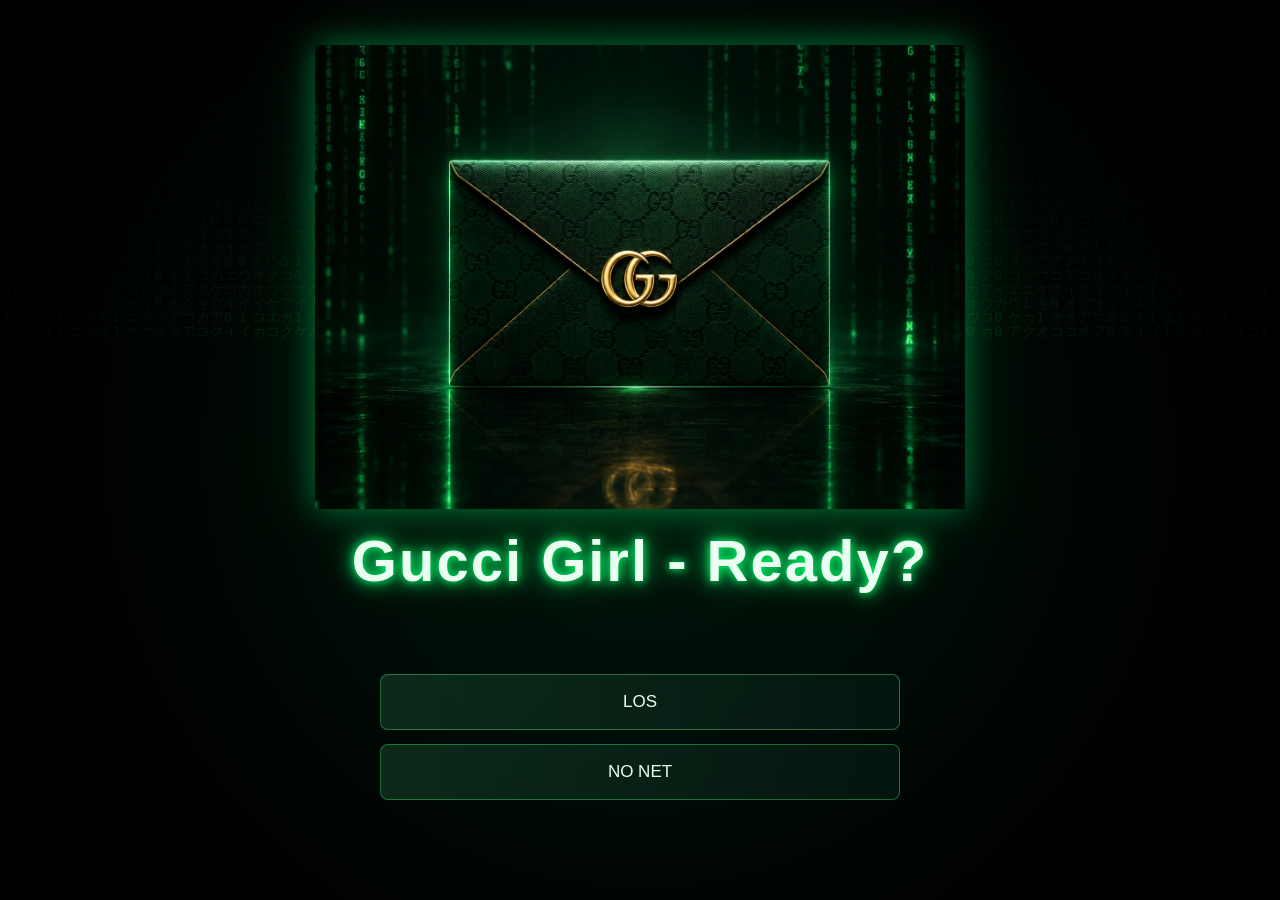
<file: index.html>
<!DOCTYPE html>
<html lang="de">
<head>
<meta charset="UTF-8">
<meta name="viewport" content="width=device-width, initial-scale=1.0">

<title>A klenne Frog</title>

<style>

/* =========================================================
   GRUNDEINSTELLUNGEN
========================================================= */

* {
    box-sizing: border-box;
}

html,
body {
    margin: 0;
    padding: 0;
    width: 100%;
    height: 100%;
    overflow: hidden;

    font-family:
        Arial,
        Helvetica,
        sans-serif;

    background: #020806;
    color: #eafff2;
}

body {
    display: flex;
    justify-content: center;
    align-items: center;
}


/* =========================================================
   MATRIX HINTERGRUND
========================================================= */

#matrixCanvas {
    position: fixed;
    inset: 0;

    width: 100%;
    height: 100%;

    z-index: 0;

    opacity: 0.30;
}

.overlay {
    position: fixed;
    inset: 0;

    background:
        radial-gradient(
            circle at center,
            rgba(0, 255, 120, 0.07),
            rgba(0, 0, 0, 0.88) 75%
        );

    z-index: 1;

    pointer-events: none;
}


/* =========================================================
   APP
========================================================= */

#app {
    position: relative;

    z-index: 5;

    width: min(92vw, 700px);

    text-align: center;
}


/* =========================================================
   SEITEN
========================================================= */

.page {
    display: none;

    animation:
        pageIn 0.8s ease forwards;
}

.page.active {
    display: block;
}


/* =========================================================
   STARTSEITE
========================================================= */

#start {
    display: none;

    flex-direction: column;
    align-items: center;
    justify-content: center;

    min-height: 90vh;
}

#start.active {
    display: flex;
}

#start h1 {
    display: block;

    margin: 20px 0 25px;

    font-size:
        clamp(32px, 7vw, 58px);

    line-height: 1.1;

    color: #eafff2;

    text-shadow:
        0 0 8px #00ff66,
        0 0 18px rgba(0, 255, 120, 0.8),
        0 0 35px rgba(0, 255, 120, 0.5);

    position: relative;

    z-index: 20;
}

#start .gucci-envelope {
    max-height: 60vh;
}

/* =========================================================
   BRIEFUMSCHLAG
========================================================= */

.gucci-envelope {
    width: min(90vw, 650px);
    max-height: 60vh;
    object-fit: contain;
    display: block;
    margin: 0 auto;

    filter:
        drop-shadow(0 0 15px rgba(0, 255, 120, 0.35))
        drop-shadow(0 0 35px rgba(0, 255, 120, 0.15));

    transition:
        transform 1s ease,
        opacity 0.8s ease,
        filter 1s ease;
}

.envelope.open .gucci-envelope {
    transform: scale(1.08);
    filter:
        drop-shadow(0 0 25px rgba(0, 255, 120, 0.7))
        drop-shadow(0 0 60px rgba(0, 255, 120, 0.3));
}


/* =========================================================
   BRIEFKLAPPE
========================================================= */

.flap {

    position: absolute;

    left: 0;
    top: 0;

    width: 0;
    height: 0;

    border-left:
        140px solid transparent;

    border-right:
        140px solid transparent;

    border-top:
        95px solid #1a4938;

    transform-origin:
        top center;

    transition:
        transform 0.9s ease;

    z-index: 3;
}


/* =========================================================
   PAPIER IM BRIEF
========================================================= */

.letter {

    position: absolute;

    width: 220px;
    height: 130px;

    left: 30px;
    top: 20px;

    background: #ecfff4;

    color: #092017;

    display: flex;

    justify-content: center;
    align-items: center;

    font-size: 18px;

    font-weight: bold;

    border-radius: 3px;

    transform:
        translateY(20px);

    transition:
        transform 0.9s ease;

    z-index: 1;
}


/* =========================================================
   BRIEF ÖFFNET SICH
========================================================= */

.envelope.open .flap {

    transform:
        rotateX(180deg);
}

.envelope.open .letter {

    transform:
        translateY(-75px);
}


/* =========================================================
   TEXTE
========================================================= */

.subtitle {

    color: #80d8a5;

    letter-spacing: 3px;

    text-transform: uppercase;

    font-size: 12px;

    margin-bottom: 15px;
}

h1 {

    margin:
        0 0 15px;

    font-size:
        clamp(32px, 7vw, 58px);

    letter-spacing: 2px;

    text-shadow:
        0 0 10px
        rgba(80, 255, 150, 0.3);
}


/* =========================================================
   FRAGE
========================================================= */

.question {

    font-size:
        clamp(22px, 4vw, 32px);

    line-height: 1.4;

    margin:
        20px 0 35px;
}


/* =========================================================
   INTRO-NACHRICHT
========================================================= */

.intro-text {

    max-width: 560px;

    margin:
        30px auto 35px;

    font-size:
        clamp(20px, 4vw, 28px);

    line-height: 1.7;

    color: #dfffea;

    text-shadow:
        0 0 12px
        rgba(80, 255, 150, 0.15);

    animation:
        introTextIn 1.5s ease forwards;
}

@keyframes introTextIn {

    from {

        opacity: 0;

        transform:
            translateY(20px);

        filter:
            blur(5px);
    }

    to {

        opacity: 1;

        transform:
            translateY(0);

        filter:
            blur(0);
    }

}


/* =========================================================
   BUTTONS
========================================================= */

.buttons {

    display: flex;

    flex-direction: column;

    gap: 14px;

    width:
        min(100%, 520px);

    margin:
        auto;
}

.answer-btn {

    position: relative;

    border:
        1px solid
        rgba(80, 255, 150, 0.35);

    background:
        linear-gradient(
            90deg,
            rgba(20, 70, 45, 0.55),
            rgba(5, 25, 18, 0.75)
        );

    color: #eafff2;

    padding:
        17px 22px;

    border-radius: 8px;

    font-size: 17px;

    cursor: pointer;

    transition:
        transform 0.25s ease,
        background 0.25s ease,
        box-shadow 0.25s ease,
        border-color 0.25s ease;
}

.answer-btn:hover {

    transform:
        translateY(-3px);

    border-color:
        rgba(100, 255, 160, 0.8);

    background:
        linear-gradient(
            90deg,
            rgba(30, 100, 60, 0.75),
            rgba(10, 40, 25, 0.85)
        );

    box-shadow:
        0 0 20px
        rgba(0, 255, 120, 0.12);
}

.answer-btn:active {

    transform:
        scale(0.98);
}


/* =========================================================
   FORTSCHRITT
========================================================= */

.progress {

    position: fixed;

    bottom: 25px;
    left: 50%;

    transform:
        translateX(-50%);

    z-index: 10;

    font-size: 11px;

    letter-spacing: 3px;

    color:
        rgba(150, 255, 190, 0.45);
}


/* =========================================================
   MATRIX ÜBERGANG
========================================================= */

#transition {

    position: fixed;

    inset: 0;

    background: #000;

    z-index: 50;

    display: none;

    justify-content: center;
    align-items: center;

    color: #42ff88;

    font-family: monospace;

    font-size:
        clamp(25px, 6vw, 60px);

    letter-spacing: 5px;
}

#transition.show {

    display: flex;

    animation:
        transitionFlash 0.7s ease;
}

@keyframes transitionFlash {

    0% {
        opacity: 0;
    }

    30% {
        opacity: 1;
    }

    70% {
        opacity: 1;
    }

    100% {
        opacity: 0;
    }
}


/* =========================================================
   WARTEN
========================================================= */

.waiting-text {

    color: #9ce7b8;

    font-size: 18px;

    margin-bottom: 30px;
}


/* =========================================================
   MOBILE
========================================================= */

@media (max-width: 600px) {

    .envelope {

        width: 230px;
        height: 150px;
    }

    .flap {

        border-left-width: 115px;
        border-right-width: 115px;
        border-top-width: 80px;
    }

    .letter {

        width: 180px;
        height: 110px;

        left: 25px;
        top: 18px;

        font-size: 15px;
    }

    .envelope.open .letter {

        transform:
            translateY(-60px);
    }

    h1 {

        font-size: 34px;
    }

    .question {

        font-size: 22px;
    }

}

   /* =========================================================
   FRAGE MIT HINTERGRUNDBILD
========================================================= */

.question-page {
    position: relative;

    min-height: 500px;

    display: none;

    align-items: center;
    justify-content: center;

    overflow: hidden;

    border-radius: 20px;
}


.question-page.active {
    display: flex;
}


/* ---------------------------------------------------------
   HINTERGRUNDBILD
--------------------------------------------------------- */

.question-background {

    position: absolute;

    inset: 0;

    background-position: top;
    background-size: cover;
    background-repeat: no-repeat;

    opacity: 0;

    /* Bild deutlich sichtbarer */
    filter:
        brightness(0.85)
        saturate(1.15);

    transform: scale(1.02);

    transition:
        opacity 1s ease,
        transform 1.2s ease;

    z-index: 0;
}


.question-background.visible {

    opacity: 1;

    transform: scale(1);
}


/* ---------------------------------------------------------
   DUNKLE SCHICHT ÜBER DEM BILD
--------------------------------------------------------- */

.question-background::after {

    content: "";

    position: absolute;

    inset: 0;

    background:
        linear-gradient(
            rgba(0, 10, 6, 0.05),
            rgba(0, 10, 6, 0.15)
        );
}


/* ---------------------------------------------------------
   FRAGE-INHALT
--------------------------------------------------------- */

.question-content {

    position: relative;

    z-index: 2;

    width: 100%;

    padding: 35px;

    background:
        rgba(0, 8, 5, 0.35);

    border-radius: 18px;

    backdrop-filter:
        blur(3px);

    text-shadow:
        0 0 10px
        rgba(0, 255, 120, 0.25);
}

</style>
</head>


<body>


<!-- =====================================================
     MATRIX
===================================================== -->

<canvas id="matrixCanvas"></canvas>

<div class="overlay"></div>


<!-- =====================================================
     HAUPT-APP
===================================================== -->

<div id="app">

 <!-- =================================================
         STARTSEITE
    ================================================== -->

    <section id="start" class="page active">

        <div class="envelope" id="envelope">

            <img
                src="bri.png"
                alt="Briefumschlag"
                class="gucci-envelope"
            >

        </div>

        <h1>Gucci Girl - Ready?</h1>

        <div class="buttons">

            <button
                class="answer-btn"
                onclick="openIntro()"
            >
                LOS
            </button>

            <button
                class="answer-btn"
                onclick="showWaiting()"
            >
                NO NET
            </button>

        </div>

    </section>


    <!-- =================================================
         WARTEN
    ================================================== -->

    <section
        id="waiting"
        class="page"
    >

        <div class="subtitle">
            Koa Problem
        </div>


        <h1>
            I wart..
        </h1>


        <p class="waiting-text">

            Sägsch oafach wenn ready bisch..

        </p>


        <button
            class="answer-btn"
            onclick="openIntro()"
        >

            Jetzt aba

        </button>

    </section>



    <!-- =================================================
         INTRO-NACHRICHT

         >>> HIER DEINE NACHRICHT ÄNDERN <<<
    ================================================== -->

<section
    id="introPage"
    class="page"
>

    <div class="subtitle">
        Bevor's losgoht..
    </div>

    <div class="intro-text">

       zerscht leasa und denn a paar froga! 1-2min!

        <br><br>

        mir hond etzt doch scho sit a paar Wocha/Monat Kontakt und es war für üs beide net imma oafach.
        zviel hiervon, zviel davon.. 
        trotzdem glob i dass mir - sofern es beide oh wend, dass ma scho oh a richtig guate zit ho künnand!
        i loss di bewusst mehr in ruah damit i di net zu sehr nerv, oda iwelle diskussionen passieren..
        es isch jo oh net so, dass du ganz ungern bei mir bisch - und es isch oh net so, dass i di net ungern bei mir hon... ❤️

    </div>

    <button
        class="answer-btn"
        onclick="startGame('frage1')"
    >
        Los
    </button>

</section>



    <!-- =================================================
         FRAGEN
    ================================================== -->

    <section
    id="questionPage"
    class="page question-page"
>

    <!-- Hintergrundbild der aktuellen Frage -->
    <div
        id="questionBackground"
        class="question-background"
    ></div>


    <!-- Inhalt der Frage -->
    <div class="question-content">

        <div
            id="questionNumber"
            class="subtitle"
        >
        </div>


        <div
            id="questionText"
            class="question"
        >
        </div>


        <div
            id="answers"
            class="buttons"
        >
        </div>

    </div>

</section>



    <!-- =================================================
         ENDE
    ================================================== -->

    <section
        id="endPage"
        class="page"
    >

        <div class="subtitle">

            End

        </div>


        <h1 id="endTitle">

            Das war's.

        </h1>


        <p
            id="endText"
            class="question"
        >

            Danke, dass du des alls mitgmacht hosch.

        </p>


        <button
            class="answer-btn"
            onclick="location.reload()"
        >

            Noml

        </button>

    </section>

</div>



<!-- =====================================================
     MATRIX ÜBERGANG
===================================================== -->

<div id="transition">

    <span id="transitionText">
        010101
    </span>

</div>



<!-- =====================================================
     FORTSCHRITT
===================================================== -->

<div
    id="progress"
    class="progress"
>
</div>



<script>

/* =========================================================
   =========================================================
   DEINE FRAGEN
   =========================================================
   =========================================================

   HIER kannst du später deine Fragen definieren.

   "question" = Frage

   "text"     = Antwort

   "next"     = nächste Frage

========================================================= */


const questions = {


    frage1: {

        question:
            "Findsch abgseanna vo da letzta Zit dass ma es net oh schö und fein ket hond?",

        answers: [

            {
                text: "Jo",
                next: "frage2"
            },

            {
                text: "Na",
                next: "frage3"
            },

            {
                text: "bin ma net sicha",
                next: "frage2"
            }

        ]

    },


    frage2: {

        question:
            "Eaba - i kann mi oh an viel schönes erinnera..",
       
        image:
        "tr.png",
       
        answers: [

            {
                text: "und etzt des ganze oafach beenden?",
                next: "frage3"
            },

            {
                text: "hmm, doch nomol luaga..",
                next: "frage4"
            }

        ]

    },


    frage3: {

        question:
            "willsch denn wittahin irgendoan kontakt oda gar koan?",

        answers: [

            {
                text: "jo..",
                next: "frage5"
            },

            {
                text: "na, komplett koan me",
                next: "frage8"
            }
        ]

    },


    frage4: {

        question:
            "freut mi - i lern jo oh dazua und woass wia's oafach si ka",

        answers: [

            {
                text: "bezweifel i",
                next: "frage8"
            },

            {
                text: "jo, i globs",
                next: "frage6"
            }

        ]

    },


    frage5: {

        question:
            "wie söll der usschoua..?",

        answers: [

            {
                text: "Reels, Chickpause,.. so iwie 😏",
                next: "ende3"
            },
           {
                text: "mol scho mehr - ganz ungezwungen.. 😏",
                next: "ende1"
            },

            {
                text: "alls löscha und überall blockiera",
                next: "ende2"
            }

        ]

    },
   
    frage8: {

        question:
            "sicha? loss as üs doch ussafinda!!",

        answers: [

            {
                text: "OK! 😏",
                next: "ende1"
            },

            {
                text: "NA!",
                next: "frage7"
            }

        ]

    },
       frage7: {

        question:
            "mol, mittlaweile kenn i di..",

        answers: [

            {
                text: "OK! 😏",
                next: "ende1"
            },

            {
                text: "NA!",
                next: "ende2"
            }

        ]

    },

    frage6: {

        question:
            "iwenn wieda mol treaffa, vlt mit nam Aperol?",

        answers: [

            {
                text: "Jo?",
                next: "ende1"
            },

            {
                text: "Na",
                next: "ende2"
            }

        ]

    }

};



/* =========================================================
   ENDNACHRICHTEN
========================================================= */

const endings = {


    ende1: {

        title:
            "❤️❤️❤️",

        text:
            "des war dia Antwort, uf dia i ghofft hon, gibsch halt Bescheid 😉"

    },


    ende2: {

        title:
            "Das wars indem fall",

        text:
            "Danke, dass du di druf iglossa hosch und für die Memories. Säg Bescheid wegs 0 Kontakt oder so.. 😊"

    },

   ende3: {

        title:
            "säg Bescheid wegs na Chickpause",

        text:
            "Danke. Los 😊"

    }

};



/* =========================================================
   SPIELSTATUS
========================================================= */

let currentQuestion = 0;



/* =========================================================
   BRIEF ÖFFNEN
========================================================= */

function openEnvelope() {

    const envelope =
        document.getElementById("envelope");

    envelope.classList.add("open");

}



/* =========================================================
   WARTEN
========================================================= */

function showWaiting() {

    showPage("waiting");

}



/* =========================================================
   INTRO ÖFFNEN
========================================================= */

function openIntro() {

    const envelope =
        document.getElementById("envelope");

    envelope.classList.add("open");

    setTimeout(function() {

        showPage("introPage");

    }, 1000);

}



/* =========================================================
   SPIEL STARTEN
========================================================= */

function startGame(questionId) {

    transition(function() {

        showQuestion(questionId);

    });

}



/* =========================================================
   FRAGE ANZEIGEN
========================================================= */

function showQuestion(questionId) {

    const question =
        questions[questionId];


    /*
       Sicherheitsprüfung
    */

    if (!question) {

        console.error(
            "Frage nicht gefunden:",
            questionId
        );

        return;

    }


    currentQuestion++;


    /*
       Nummer
    */

    document.getElementById(
        "questionNumber"
    ).textContent =
        "FRAGE " +
        String(currentQuestion).padStart(2, "0");


    /*
       Frage
    */

    document.getElementById(
        "questionText"
    ).textContent =
        question.question;

   /*
   Hintergrundbild der Frage
*/

const background =
    document.getElementById(
        "questionBackground"
    );


if (question.image) {

    background.style.backgroundImage =
        `url("${question.image}")`;

    background.classList.remove(
        "visible"
    );

    setTimeout(function() {

        background.classList.add(
            "visible"
        );

    }, 50);

} else {

    background.style.backgroundImage =
        "none";

    background.classList.remove(
        "visible"
    );

}


    /*
       Antwortbuttons
    */

    const answers =
        document.getElementById("answers");


    answers.innerHTML = "";


    question.answers.forEach(
        function(answer) {

            const button =
                document.createElement("button");


            button.className =
                "answer-btn";


            button.textContent =
                answer.text;


            button.onclick =
                function() {

                    handleAnswer(
                        answer.next
                    );

                };


            answers.appendChild(
                button
            );

        }
    );


    /*
       Seite anzeigen
    */

    showPage(
        "questionPage"
    );


    /*
       Fortschritt
    */

    document.getElementById(
        "progress"
    ).textContent =
        "FRAGE " +
        currentQuestion;

}



/* =========================================================
   ANTWORT VERARBEITEN
========================================================= */

function handleAnswer(next) {


    /*
       Ist es ein Ende?
    */

    if (endings[next]) {

        transition(function() {

            showEnding(next);

        });

        return;

    }


    /*
       Ist es eine weitere Frage?
    */

    if (questions[next]) {

        transition(function() {

            showQuestion(next);

        });

        return;

    }


    /*
       Fehler
    */

    console.error(
        "Ziel nicht gefunden:",
        next
    );

}



/* =========================================================
   ENDE
========================================================= */

function showEnding(id) {

    const ending =
        endings[id];


    document.getElementById(
        "endTitle"
    ).textContent =
        ending.title;


    document.getElementById(
        "endText"
    ).textContent =
        ending.text;


    document.getElementById(
        "progress"
    ).textContent =
        "";


    showPage(
        "endPage"
    );

}



/* =========================================================
   SEITE WECHSELN
========================================================= */

function showPage(id) {


    /*
       Alle Seiten verstecken
    */

    document
        .querySelectorAll(".page")
        .forEach(
            function(page) {

                page.classList.remove(
                    "active"
                );

            }
        );


    /*
       Gewünschte Seite anzeigen
    */

    const page =
        document.getElementById(id);


    if (!page) {

        console.error(
            "Seite nicht gefunden:",
            id
        );

        return;

    }


    page.classList.add(
        "active"
    );

}



/* =========================================================
   MATRIX ÜBERGANG
========================================================= */

function transition(callback) {

    const transitionElement =
        document.getElementById("transition");

    const text =
        document.getElementById("transitionText");

    // Zufälligen Matrix-Code erzeugen
    text.textContent = randomMatrixText();

    // Animation zurücksetzen
    transitionElement.classList.remove("show");

    // Browser zwingt zur Neuberechnung
    void transitionElement.offsetWidth;

    // Übergang starten
    transitionElement.classList.add("show");

    // Nach kurzer Zeit die neue Seite laden
    setTimeout(function() {

        callback();

    }, 350);

    // WICHTIG:
    // Nach Ende der Animation den schwarzen Layer entfernen
    setTimeout(function() {

        transitionElement.classList.remove("show");

    }, 750);
}


/* =========================================================
   ZUFÄLLIGER MATRIX TEXT
========================================================= */

function randomMatrixText() {

    const chars =
        "01ABCDEFGHIJKLMNOPQRSTUVWXYZ";


    let result = "";


    for (
        let i = 0;
        i < 12;
        i++
    ) {

        result +=
            chars[
                Math.floor(
                    Math.random() *
                    chars.length
                )
            ];

    }


    return result;

}



/* =========================================================
   MATRIX HINTERGRUND
========================================================= */

const canvas =
    document.getElementById(
        "matrixCanvas"
    );


const ctx =
    canvas.getContext("2d");


let width;
let height;
let columns;
let drops;


function resizeMatrix() {


    width =
        canvas.width =
        window.innerWidth;


    height =
        canvas.height =
        window.innerHeight;


    const fontSize = 14;


    columns =
        Math.floor(
            width / fontSize
        );


    drops =
        Array(columns)
            .fill(1);

}


resizeMatrix();


window.addEventListener(
    "resize",
    resizeMatrix
);



function drawMatrix() {


    /*
       Alte Zeichen leicht verblassen
    */

    ctx.fillStyle =
        "rgba(0, 0, 0, 0.08)";


    ctx.fillRect(
        0,
        0,
        width,
        height
    );


    ctx.font =
        "14px monospace";


    for (
        let i = 0;
        i < drops.length;
        i++
    ) {


        const chars =
            "01アイウエオカキクケコ";


        const char =
            chars[
                Math.floor(
                    Math.random() *
                    chars.length
                )
            ];


        const x =
            i * 14;


        const y =
            drops[i] * 14;


        ctx.fillStyle =
            "rgba(50, 255, 130, 0.7)";


        ctx.fillText(
            char,
            x,
            y
        );


        /*
           Neue Spalte beginnen
        */

        if (
            y > height &&
            Math.random() > 0.975
        ) {

            drops[i] = 0;

        }


        drops[i]++;

    }

}


setInterval(
    drawMatrix,
    45
);

</script>

</body>
</html>
</file>
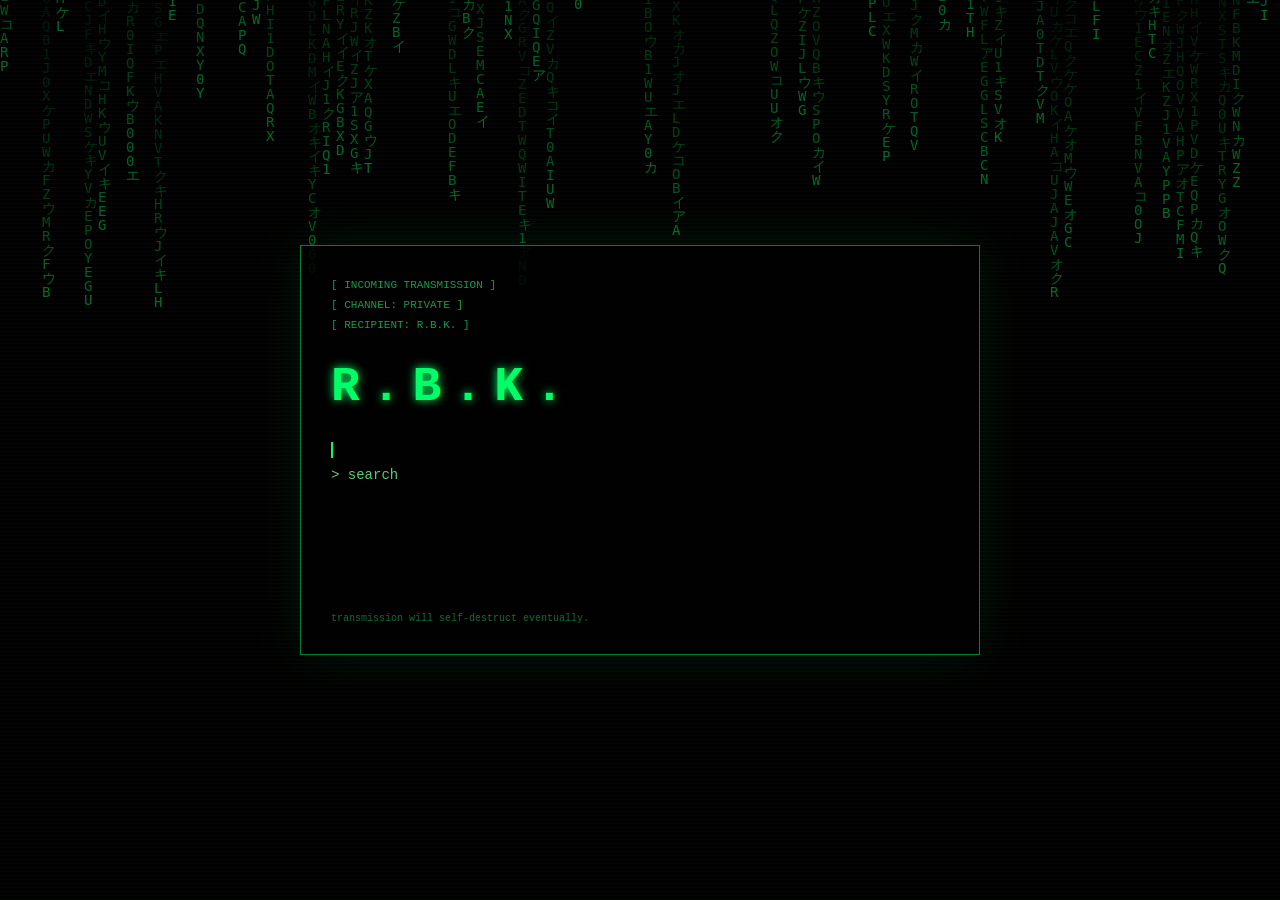
<file: 1.html>
<!doctype html>
<html lang="de">
<head>
<meta charset="utf-8">
<meta name="viewport" content="width=device-width,initial-scale=1">
<title>R.B.K. // transmission</title>
<style>
*{box-sizing:border-box}html,body{margin:0;width:100%;height:100%;background:#000;color:#00ff66}
body{font-family:"Courier New",monospace;overflow:hidden}
canvas{position:fixed;inset:0;width:100%;height:100%;opacity:.42}
.scan{position:fixed;inset:0;pointer-events:none;background:repeating-linear-gradient(0deg,rgba(0,255,102,.035) 0,rgba(0,255,102,.035) 1px,transparent 1px,transparent 4px)}
main{position:relative;z-index:2;min-height:100%;display:grid;place-items:center;padding:22px}
.box{width:min(680px,100%);padding:30px;border:1px solid rgba(0,255,102,.5);background:rgba(0,0,0,.84);box-shadow:0 0 50px rgba(0,255,102,.09)}
.meta{font-size:11px;color:#159b4d;line-height:1.8}
h1{font-size:clamp(25px,7vw,48px);letter-spacing:.25em;margin:24px 0;text-shadow:0 0 10px #00ff66}
#terminal{min-height:145px;line-height:1.8;font-size:14px}
.dim{color:#58c981}
.cursor{border-right:2px solid #00ff66;animation:blink .7s step-end infinite}
button{display:none;margin-top:12px;background:transparent;border:1px solid #00ff66;color:#00ff66;padding:10px 16px;font:inherit;cursor:pointer}
button:hover{background:rgba(0,255,102,.1)}
.secret{display:none;margin-top:28px;padding-top:22px;border-top:1px dashed rgba(0,255,102,.35);line-height:1.9}
.secret .big{font-size:18px;color:#8affb1}
.tiny{margin-top:30px;font-size:10px;color:#116d37}
@keyframes blink{50%{border-color:transparent}}
.glitch{animation:glitch .12s 3}
@keyframes glitch{0%{transform:translate(0)}25%{transform:translate(2px,-1px)}50%{transform:translate(-2px,1px)}75%{transform:translate(1px,1px)}100%{transform:translate(0)}}
</style>
</head>
<body>
<canvas id="m"></canvas><div class="scan"></div>
<main><section class="box" id="box">
<div class="meta">[ INCOMING TRANSMISSION ]<br>[ CHANNEL: PRIVATE ]<br>[ RECIPIENT: R.B.K. ]</div>
<h1>R.B.K.</h1>
<div id="terminal"><span class="cursor"></span></div>
<button id="enter">[ ENTER ]</button>
<div class="secret" id="secret">
<div class="meta">DECRYPTED // LEVEL 02</div>
<p class="big">Nicht alles, worauf man sich freut,<br>muss einen Grund haben.</p>
<p>Manchmal reicht:<br>
du kommst wieder,<br>
ich bestell zwei,<br>
und der Rest ergibt sich.</p>
<p class="dim">signal: <strong>ORANGE PROTOCOL</strong><br>
status: <strong>VORFREUDE AKTIV</strong></p>
</div>
<div class="tiny">transmission will self-destruct eventually.</div>
</section></main>
<script>
const c=document.getElementById("m"),x=c.getContext("2d"),chars="01アイウエオカキクケコABCDEFGHIJKLMNOPQRSTUVWXYZ";
let W,H,cols,d;
function size(){W=c.width=innerWidth*devicePixelRatio;H=c.height=innerHeight*devicePixelRatio;x.font=14*devicePixelRatio+"px monospace";cols=Math.floor(W/(14*devicePixelRatio));d=Array(cols).fill(0).map(()=>Math.random()*-40)}
function matrix(){x.fillStyle="rgba(0,0,0,.075)";x.fillRect(0,0,W,H);x.fillStyle="#00ff66";for(let i=0;i<cols;i++){x.fillText(chars[(Math.random()*chars.length)|0],i*14*devicePixelRatio,d[i]*14*devicePixelRatio);if(d[i]*14*devicePixelRatio>H&&Math.random()>.975)d[i]=0;d[i]++}}
addEventListener("resize",size);size();setInterval(matrix,45);

const lines=[
"> searching for signal...",
"> signal found.",
"> location: somewhere between 'see you' and 'when are you back?'",
"> decoding...",
"",
"> the orange protocol remains active.",
"",
"> waiting for R.B.K."
];
let i=0, line=0;
function typeLine(){
 if(line>=lines.length){document.getElementById("enter").style.display="inline-block";return}
 const t=document.getElementById("terminal");
 const p=document.createElement("div");p.className="dim";t.appendChild(p);
 const s=lines[line++]; i=0;
 const timer=setInterval(()=>{p.textContent=s.slice(0,i++);if(i>s.length){clearInterval(timer);setTimeout(typeLine,420)}},30);
}
setTimeout(typeLine,800);

document.getElementById("enter").onclick=()=>{
 document.getElementById("box").classList.add("glitch");
 document.getElementById("secret").style.display="block";
 document.getElementById("enter").textContent="[ MESSAGE DECRYPTED ]";
 document.getElementById("enter").disabled=true;
};
</script>
</body>
</html>
</file>
